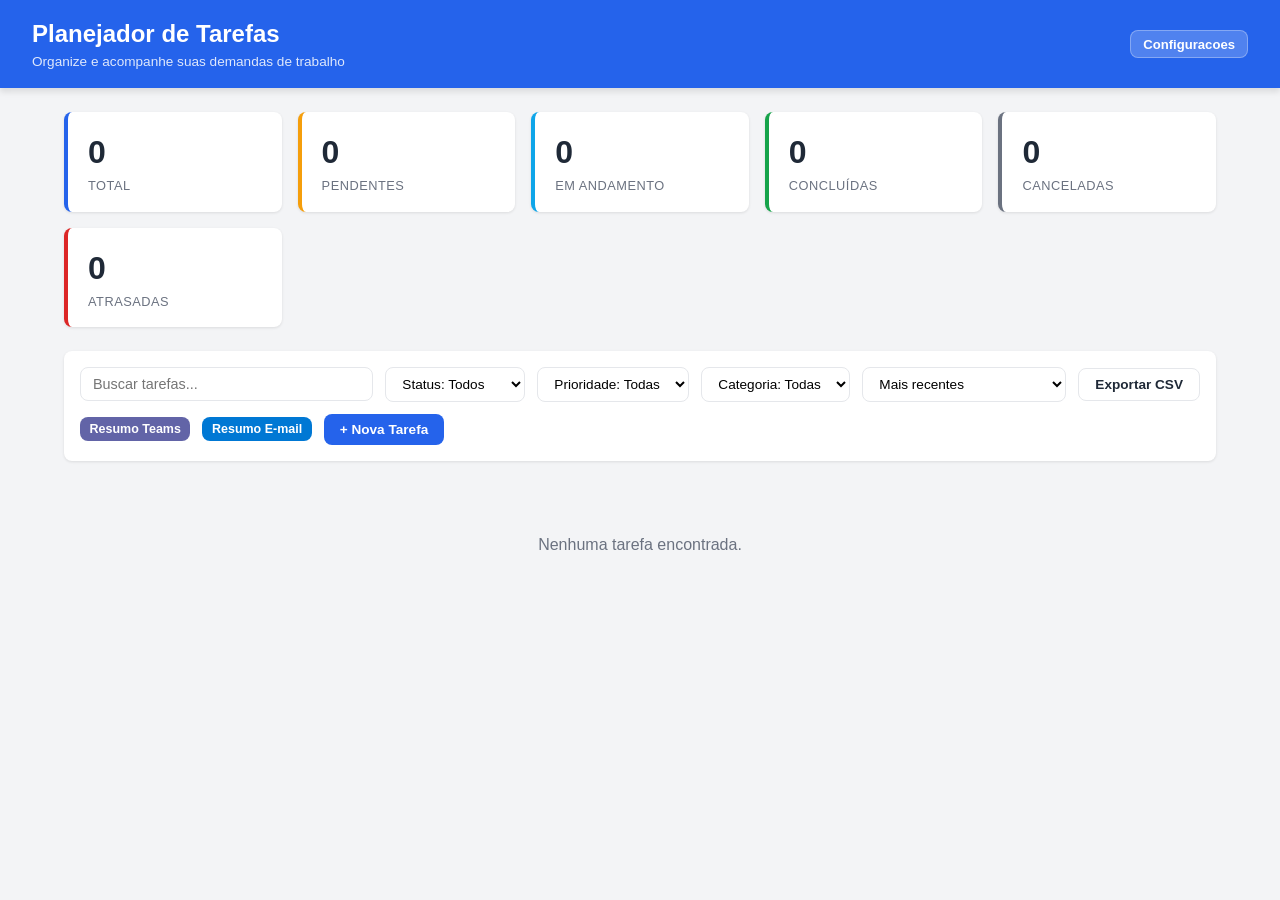
<file: task-planner.html>
<!DOCTYPE html>
<html lang="pt-BR">
<head>
    <meta charset="UTF-8">
    <meta name="viewport" content="width=device-width, initial-scale=1.0">
    <title>Planejador de Tarefas</title>
    <style>
        :root {
            --primary: #2563eb;
            --primary-hover: #1d4ed8;
            --danger: #dc2626;
            --danger-hover: #b91c1c;
            --warning: #f59e0b;
            --success: #16a34a;
            --info: #0ea5e9;
            --gray: #6b7280;
            --bg: #f3f4f6;
            --card-bg: #ffffff;
            --text: #1f2937;
            --text-light: #6b7280;
            --border: #e5e7eb;
            --radius: 8px;
            --shadow: 0 1px 3px rgba(0,0,0,0.1);
            --shadow-md: 0 4px 6px rgba(0,0,0,0.1);
        }

        * { margin: 0; padding: 0; box-sizing: border-box; }

        body {
            font-family: -apple-system, BlinkMacSystemFont, 'Segoe UI', Roboto, sans-serif;
            background: var(--bg);
            color: var(--text);
            line-height: 1.5;
        }

        header {
            background: var(--primary);
            color: white;
            padding: 1rem 2rem;
            box-shadow: var(--shadow-md);
        }

        header h1 { font-size: 1.5rem; font-weight: 700; }
        header p { font-size: 0.85rem; opacity: 0.85; }

        .container { max-width: 1200px; margin: 0 auto; padding: 1.5rem; }

        /* === Dashboard === */
        .dashboard {
            display: grid;
            grid-template-columns: repeat(auto-fit, minmax(180px, 1fr));
            gap: 1rem;
            margin-bottom: 1.5rem;
        }

        .dash-card {
            background: var(--card-bg);
            border-radius: var(--radius);
            padding: 1rem 1.25rem;
            box-shadow: var(--shadow);
            border-left: 4px solid var(--gray);
            cursor: pointer;
            transition: transform 0.15s, box-shadow 0.15s;
        }

        .dash-card:hover { transform: translateY(-2px); box-shadow: var(--shadow-md); }
        .dash-card.total { border-left-color: var(--primary); }
        .dash-card.pendente { border-left-color: var(--warning); }
        .dash-card.andamento { border-left-color: var(--info); }
        .dash-card.concluido { border-left-color: var(--success); }
        .dash-card.cancelado { border-left-color: var(--gray); }
        .dash-card.atrasado { border-left-color: var(--danger); }

        .dash-card .count { font-size: 2rem; font-weight: 700; }
        .dash-card .label { font-size: 0.8rem; color: var(--text-light); text-transform: uppercase; letter-spacing: 0.5px; }

        /* === Toolbar === */
        .toolbar {
            background: var(--card-bg);
            border-radius: var(--radius);
            padding: 1rem;
            box-shadow: var(--shadow);
            margin-bottom: 1.5rem;
            display: flex;
            flex-wrap: wrap;
            gap: 0.75rem;
            align-items: center;
        }

        .toolbar input[type="search"] {
            flex: 1;
            min-width: 200px;
            padding: 0.5rem 0.75rem;
            border: 1px solid var(--border);
            border-radius: var(--radius);
            font-size: 0.9rem;
            outline: none;
            transition: border-color 0.2s;
        }

        .toolbar input[type="search"]:focus { border-color: var(--primary); }

        .toolbar select {
            padding: 0.5rem 0.75rem;
            border: 1px solid var(--border);
            border-radius: var(--radius);
            font-size: 0.85rem;
            background: white;
            outline: none;
            cursor: pointer;
        }

        .btn {
            padding: 0.5rem 1rem;
            border: none;
            border-radius: var(--radius);
            font-size: 0.85rem;
            font-weight: 600;
            cursor: pointer;
            transition: background 0.2s, transform 0.1s;
            display: inline-flex;
            align-items: center;
            gap: 0.35rem;
        }

        .btn:active { transform: scale(0.97); }
        .btn-primary { background: var(--primary); color: white; }
        .btn-primary:hover { background: var(--primary-hover); }
        .btn-danger { background: var(--danger); color: white; }
        .btn-danger:hover { background: var(--danger-hover); }
        .btn-outline { background: transparent; border: 1px solid var(--border); color: var(--text); }
        .btn-outline:hover { background: var(--bg); }
        .btn-sm { padding: 0.3rem 0.6rem; font-size: 0.78rem; }

        /* === Task List === */
        .task-list { display: flex; flex-direction: column; gap: 0.75rem; }

        .empty-state {
            text-align: center;
            padding: 3rem 1rem;
            color: var(--text-light);
            font-size: 1rem;
        }

        .task-card {
            background: var(--card-bg);
            border-radius: var(--radius);
            padding: 1rem 1.25rem;
            box-shadow: var(--shadow);
            border-left: 4px solid var(--gray);
            transition: box-shadow 0.15s;
        }

        .task-card:hover { box-shadow: var(--shadow-md); }
        .task-card.priority-alta { border-left-color: var(--danger); }
        .task-card.priority-media { border-left-color: var(--warning); }
        .task-card.priority-baixa { border-left-color: var(--success); }

        .task-header { display: flex; justify-content: space-between; align-items: flex-start; gap: 0.5rem; margin-bottom: 0.5rem; }
        .task-title { font-weight: 600; font-size: 1rem; flex: 1; }

        .badge {
            display: inline-block;
            padding: 0.15rem 0.5rem;
            border-radius: 12px;
            font-size: 0.7rem;
            font-weight: 600;
            text-transform: uppercase;
            letter-spacing: 0.3px;
            white-space: nowrap;
        }

        .badge-pendente { background: #fef3c7; color: #92400e; }
        .badge-andamento { background: #dbeafe; color: #1e40af; }
        .badge-concluido { background: #dcfce7; color: #166534; }
        .badge-cancelado { background: #f3f4f6; color: #4b5563; }
        .badge-alta { background: #fee2e2; color: #991b1b; }
        .badge-media { background: #fef3c7; color: #92400e; }
        .badge-baixa { background: #dcfce7; color: #166534; }
        .badge-atrasada { background: #fee2e2; color: #991b1b; }

        .task-badges { display: flex; gap: 0.35rem; flex-wrap: wrap; }

        .task-meta {
            display: flex;
            flex-wrap: wrap;
            gap: 0.5rem 1.5rem;
            font-size: 0.82rem;
            color: var(--text-light);
            margin-bottom: 0.5rem;
        }

        .task-meta span { display: inline-flex; align-items: center; gap: 0.25rem; }

        .task-desc {
            font-size: 0.85rem;
            color: var(--text-light);
            margin-bottom: 0.75rem;
            white-space: pre-line;
            max-height: 3rem;
            overflow: hidden;
            transition: max-height 0.3s;
        }

        .task-desc.expanded { max-height: 500px; }

        .task-actions { display: flex; gap: 0.5rem; flex-wrap: wrap; align-items: center; }

        /* === Modal === */
        .modal-overlay {
            display: none;
            position: fixed;
            inset: 0;
            background: rgba(0,0,0,0.5);
            z-index: 1000;
            justify-content: center;
            align-items: flex-start;
            padding: 2rem 1rem;
            overflow-y: auto;
        }

        .modal-overlay.active { display: flex; }

        .modal {
            background: var(--card-bg);
            border-radius: var(--radius);
            width: 100%;
            max-width: 540px;
            box-shadow: 0 20px 60px rgba(0,0,0,0.3);
            animation: slideDown 0.2s ease;
        }

        @keyframes slideDown {
            from { opacity: 0; transform: translateY(-20px); }
            to { opacity: 1; transform: translateY(0); }
        }

        .modal-header {
            padding: 1rem 1.5rem;
            border-bottom: 1px solid var(--border);
            display: flex;
            justify-content: space-between;
            align-items: center;
        }

        .modal-header h2 { font-size: 1.1rem; }

        .modal-close {
            background: none;
            border: none;
            font-size: 1.5rem;
            cursor: pointer;
            color: var(--text-light);
            line-height: 1;
        }

        .modal-body { padding: 1.5rem; }

        .form-group { margin-bottom: 1rem; }
        .form-group label { display: block; font-size: 0.82rem; font-weight: 600; margin-bottom: 0.3rem; color: var(--text); }
        .form-group input, .form-group select, .form-group textarea {
            width: 100%;
            padding: 0.5rem 0.75rem;
            border: 1px solid var(--border);
            border-radius: var(--radius);
            font-size: 0.9rem;
            font-family: inherit;
            outline: none;
            transition: border-color 0.2s;
        }
        .form-group input:focus, .form-group select:focus, .form-group textarea:focus { border-color: var(--primary); }
        .form-group textarea { resize: vertical; min-height: 80px; }

        .form-row { display: grid; grid-template-columns: 1fr 1fr; gap: 1rem; }

        .modal-footer {
            padding: 1rem 1.5rem;
            border-top: 1px solid var(--border);
            display: flex;
            justify-content: flex-end;
            gap: 0.75rem;
        }

        /* === Settings Panel === */
        .settings-toggle {
            background: rgba(255,255,255,0.2);
            border: 1px solid rgba(255,255,255,0.3);
            color: white;
            padding: 0.35rem 0.75rem;
            border-radius: var(--radius);
            cursor: pointer;
            font-size: 0.82rem;
            font-weight: 600;
            transition: background 0.2s;
        }

        .settings-toggle:hover { background: rgba(255,255,255,0.3); }

        .header-row { display: flex; justify-content: space-between; align-items: center; }

        .settings-panel {
            display: none;
            background: var(--card-bg);
            border-radius: var(--radius);
            padding: 1.25rem;
            box-shadow: var(--shadow);
            margin-bottom: 1.5rem;
            border: 1px solid var(--border);
        }

        .settings-panel.active { display: block; }
        .settings-panel h3 { font-size: 0.95rem; margin-bottom: 1rem; color: var(--text); }

        .settings-section { margin-bottom: 1.25rem; }
        .settings-section:last-child { margin-bottom: 0; }
        .settings-section h4 { font-size: 0.82rem; font-weight: 600; color: var(--text-light); text-transform: uppercase; letter-spacing: 0.5px; margin-bottom: 0.5rem; }

        .settings-row { display: flex; gap: 0.75rem; align-items: flex-end; flex-wrap: wrap; }
        .settings-row .form-group { flex: 1; min-width: 200px; margin-bottom: 0; }

        .settings-hint { font-size: 0.75rem; color: var(--text-light); margin-top: 0.25rem; }

        .toggle-row { display: flex; align-items: center; gap: 0.5rem; margin-top: 0.5rem; }
        .toggle-row label { font-size: 0.85rem; cursor: pointer; }

        /* === Toast === */
        .toast-container {
            position: fixed;
            top: 1rem;
            right: 1rem;
            z-index: 2000;
            display: flex;
            flex-direction: column;
            gap: 0.5rem;
        }

        .toast {
            background: var(--text);
            color: white;
            padding: 0.75rem 1.25rem;
            border-radius: var(--radius);
            font-size: 0.85rem;
            box-shadow: var(--shadow-md);
            animation: toastIn 0.3s ease, toastOut 0.3s ease 3.5s forwards;
            max-width: 350px;
        }

        .toast.success { background: var(--success); }
        .toast.error { background: var(--danger); }
        .toast.info { background: var(--info); }

        @keyframes toastIn { from { opacity: 0; transform: translateX(100%); } to { opacity: 1; transform: translateX(0); } }
        @keyframes toastOut { from { opacity: 1; } to { opacity: 0; } }

        /* === Email button === */
        .btn-teams { background: #6264a7; color: white; }
        .btn-teams:hover { background: #525499; }
        .btn-email { background: #0078d4; color: white; }
        .btn-email:hover { background: #006cbe; }

        /* === Responsive === */
        @media (max-width: 768px) {
            .container { padding: 1rem; }
            .dashboard { grid-template-columns: repeat(2, 1fr); }
            .toolbar { flex-direction: column; }
            .toolbar input[type="search"] { min-width: auto; width: 100%; }
            .form-row { grid-template-columns: 1fr; }
            header { padding: 1rem; }
            .settings-row { flex-direction: column; }
            .settings-row .form-group { min-width: auto; }
        }
    </style>
</head>
<body>
    <div class="toast-container" id="toast-container"></div>

    <header>
        <div class="header-row">
            <div>
                <h1>Planejador de Tarefas</h1>
                <p>Organize e acompanhe suas demandas de trabalho</p>
            </div>
            <button class="settings-toggle" onclick="toggleSettings()">Configuracoes</button>
        </div>
    </header>

    <div class="container">
        <!-- Settings Panel -->
        <div class="settings-panel" id="settings-panel">
            <h3>Integracoes Microsoft</h3>

            <div class="settings-section">
                <h4>Microsoft Teams - Webhook</h4>
                <p class="settings-hint" style="margin-bottom:0.5rem">Cole a URL do Incoming Webhook do canal do Teams. O envio usa modo no-cors (fire-and-forget). Se o navegador bloquear, um comando PowerShell/cURL sera oferecido para copiar.</p>
                <div class="settings-row">
                    <div class="form-group">
                        <label for="s-teams-webhook">URL do Webhook</label>
                        <input type="url" id="s-teams-webhook" placeholder="https://outlook.office.com/webhook/...">
                    </div>
                    <button class="btn btn-teams btn-sm" onclick="testTeamsWebhook()">Testar</button>
                    <button class="btn btn-primary btn-sm" onclick="saveSettings()">Salvar</button>
                </div>
                <div class="toggle-row">
                    <input type="checkbox" id="s-teams-on-create" checked>
                    <label for="s-teams-on-create">Notificar ao criar tarefa</label>
                </div>
                <div class="toggle-row">
                    <input type="checkbox" id="s-teams-on-complete" checked>
                    <label for="s-teams-on-complete">Notificar ao concluir tarefa</label>
                </div>
                <div class="toggle-row">
                    <input type="checkbox" id="s-teams-on-overdue" checked>
                    <label for="s-teams-on-overdue">Notificar tarefas atrasadas</label>
                </div>
            </div>

            <div class="settings-section">
                <h4>Outlook - E-mail</h4>
                <p class="settings-hint" style="margin-bottom:0.5rem">Defina os destinatarios padrao para envio de tarefas por e-mail.</p>
                <div class="settings-row">
                    <div class="form-group">
                        <label for="s-email-to">Destinatario(s) padrao</label>
                        <input type="text" id="s-email-to" placeholder="equipe@empresa.com; gestor@empresa.com">
                    </div>
                    <button class="btn btn-primary btn-sm" onclick="saveSettings()">Salvar</button>
                </div>
                <p class="settings-hint">Separe multiplos e-mails com ponto e virgula (;).</p>
            </div>
        </div>

        <!-- Dashboard -->
        <div class="dashboard" id="dashboard">
            <div class="dash-card total" onclick="filterByDash('todos')">
                <div class="count" id="count-total">0</div>
                <div class="label">Total</div>
            </div>
            <div class="dash-card pendente" onclick="filterByDash('Pendente')">
                <div class="count" id="count-pendente">0</div>
                <div class="label">Pendentes</div>
            </div>
            <div class="dash-card andamento" onclick="filterByDash('Em Andamento')">
                <div class="count" id="count-andamento">0</div>
                <div class="label">Em Andamento</div>
            </div>
            <div class="dash-card concluido" onclick="filterByDash('Concluído')">
                <div class="count" id="count-concluido">0</div>
                <div class="label">Concluídas</div>
            </div>
            <div class="dash-card cancelado" onclick="filterByDash('Cancelado')">
                <div class="count" id="count-cancelado">0</div>
                <div class="label">Canceladas</div>
            </div>
            <div class="dash-card atrasado" onclick="filterByDash('atrasado')">
                <div class="count" id="count-atrasado">0</div>
                <div class="label">Atrasadas</div>
            </div>
        </div>

        <!-- Toolbar -->
        <div class="toolbar">
            <input type="search" id="search" placeholder="Buscar tarefas..." autocomplete="off">
            <select id="filter-status">
                <option value="">Status: Todos</option>
                <option value="Pendente">Pendente</option>
                <option value="Em Andamento">Em Andamento</option>
                <option value="Concluído">Concluído</option>
                <option value="Cancelado">Cancelado</option>
            </select>
            <select id="filter-priority">
                <option value="">Prioridade: Todas</option>
                <option value="Alta">Alta</option>
                <option value="Média">Média</option>
                <option value="Baixa">Baixa</option>
            </select>
            <select id="filter-category">
                <option value="">Categoria: Todas</option>
            </select>
            <select id="sort-by">
                <option value="criadoEm-desc">Mais recentes</option>
                <option value="criadoEm-asc">Mais antigas</option>
                <option value="dataVencimento-asc">Vencimento (crescente)</option>
                <option value="dataVencimento-desc">Vencimento (decrescente)</option>
                <option value="prioridade-asc">Prioridade (alta primeiro)</option>
            </select>
            <button class="btn btn-outline" onclick="exportCSV()">Exportar CSV</button>
            <button class="btn btn-teams btn-sm" onclick="sendTeamsSummary()">Resumo Teams</button>
            <button class="btn btn-email btn-sm" onclick="sendEmailSummary()">Resumo E-mail</button>
            <button class="btn btn-primary" onclick="openModal()">+ Nova Tarefa</button>
        </div>

        <!-- Task List -->
        <div class="task-list" id="task-list"></div>
    </div>

    <!-- Modal -->
    <div class="modal-overlay" id="modal-overlay">
        <div class="modal">
            <div class="modal-header">
                <h2 id="modal-title">Nova Tarefa</h2>
                <button class="modal-close" onclick="closeModal()">&times;</button>
            </div>
            <form id="task-form" onsubmit="handleSubmit(event)">
                <div class="modal-body">
                    <div class="form-group">
                        <label for="f-titulo">Título *</label>
                        <input type="text" id="f-titulo" required>
                    </div>
                    <div class="form-group">
                        <label for="f-descricao">Descrição</label>
                        <textarea id="f-descricao" placeholder="Descreva os detalhes da tarefa..."></textarea>
                    </div>
                    <div class="form-row">
                        <div class="form-group">
                            <label for="f-responsavel">Responsável</label>
                            <input type="text" id="f-responsavel">
                        </div>
                        <div class="form-group">
                            <label for="f-categoria">Categoria</label>
                            <input type="text" id="f-categoria" list="categorias-list">
                            <datalist id="categorias-list"></datalist>
                        </div>
                    </div>
                    <div class="form-row">
                        <div class="form-group">
                            <label for="f-status">Status</label>
                            <select id="f-status">
                                <option value="Pendente">Pendente</option>
                                <option value="Em Andamento">Em Andamento</option>
                                <option value="Concluído">Concluído</option>
                                <option value="Cancelado">Cancelado</option>
                            </select>
                        </div>
                        <div class="form-group">
                            <label for="f-prioridade">Prioridade</label>
                            <select id="f-prioridade">
                                <option value="Alta">Alta</option>
                                <option value="Média" selected>Média</option>
                                <option value="Baixa">Baixa</option>
                            </select>
                        </div>
                    </div>
                    <div class="form-row">
                        <div class="form-group">
                            <label for="f-dataInicio">Data de Início</label>
                            <input type="date" id="f-dataInicio">
                        </div>
                        <div class="form-group">
                            <label for="f-dataVencimento">Data de Vencimento</label>
                            <input type="date" id="f-dataVencimento">
                        </div>
                    </div>
                    <div class="form-group">
                        <label for="f-dataConclusao">Data de Conclusão</label>
                        <input type="date" id="f-dataConclusao">
                    </div>
                </div>
                <div class="modal-footer">
                    <button type="button" class="btn btn-outline" onclick="closeModal()">Cancelar</button>
                    <button type="submit" class="btn btn-primary">Salvar</button>
                </div>
            </form>
        </div>
    </div>

    <script>
    // === Constants ===
    const STORAGE_KEY = 'taskPlannerData';
    const SETTINGS_KEY = 'taskPlannerSettings';
    const PRIORITY_WEIGHT = { 'Alta': 1, 'Média': 2, 'Baixa': 3 };

    // === Settings Manager ===
    function loadSettings() {
        try { return JSON.parse(localStorage.getItem(SETTINGS_KEY)) || {}; } catch { return {}; }
    }

    function saveSettings() {
        const settings = {
            teamsWebhook: document.getElementById('s-teams-webhook').value.trim(),
            teamsOnCreate: document.getElementById('s-teams-on-create').checked,
            teamsOnComplete: document.getElementById('s-teams-on-complete').checked,
            teamsOnOverdue: document.getElementById('s-teams-on-overdue').checked,
            emailTo: document.getElementById('s-email-to').value.trim()
        };
        localStorage.setItem(SETTINGS_KEY, JSON.stringify(settings));
        showToast('Configuracoes salvas!', 'success');
    }

    function restoreSettings() {
        const s = loadSettings();
        document.getElementById('s-teams-webhook').value = s.teamsWebhook || '';
        document.getElementById('s-teams-on-create').checked = s.teamsOnCreate !== false;
        document.getElementById('s-teams-on-complete').checked = s.teamsOnComplete !== false;
        document.getElementById('s-teams-on-overdue').checked = s.teamsOnOverdue !== false;
        document.getElementById('s-email-to').value = s.emailTo || '';
    }

    function toggleSettings() {
        document.getElementById('settings-panel').classList.toggle('active');
    }

    // === Toast Notifications ===
    function showToast(message, type = 'info') {
        const container = document.getElementById('toast-container');
        const toast = document.createElement('div');
        toast.className = `toast ${type}`;
        toast.textContent = message;
        container.appendChild(toast);
        setTimeout(() => toast.remove(), 4000);
    }

    // === Teams Integration ===
    function buildTeamsCard(title, facts, color = '0078D7') {
        return {
            "@type": "MessageCard",
            "@context": "https://schema.org/extensions",
            "themeColor": color,
            "summary": title,
            "sections": [{
                "activityTitle": title,
                "facts": facts,
                "markdown": true
            }]
        };
    }

    async function sendToTeams(payload) {
        const settings = loadSettings();
        if (!settings.teamsWebhook) {
            showToast('Configure a URL do Webhook do Teams nas configuracoes.', 'error');
            return false;
        }
        const jsonBody = JSON.stringify(payload);

        // Tenta enviar via fetch com mode no-cors (fire-and-forget)
        // O Teams webhook bloqueia CORS, entao nao conseguimos ler a resposta
        // mas a mensagem eh enviada com sucesso
        try {
            await fetch(settings.teamsWebhook, {
                method: 'POST',
                mode: 'no-cors',
                headers: { 'Content-Type': 'text/plain' },
                body: jsonBody
            });
            showToast('Notificacao enviada ao Teams!', 'success');
            return true;
        } catch (e) {
            // Se falhar, oferece copiar o comando PowerShell
            showTeamsFallback(settings.teamsWebhook, jsonBody);
            return false;
        }
    }

    function showTeamsFallback(webhookUrl, jsonBody) {
        const escapedBody = jsonBody.replace(/'/g, "''");
        const psCommand = `Invoke-RestMethod -Uri '${webhookUrl}' -Method Post -ContentType 'application/json' -Body '${escapedBody}'`;
        const curlCommand = `curl -H "Content-Type: application/json" -d '${jsonBody.replace(/'/g, "\\'")}' "${webhookUrl}"`;

        const modal = document.createElement('div');
        modal.className = 'modal-overlay active';
        modal.style.zIndex = '2000';
        modal.innerHTML = `
            <div class="modal" style="max-width:640px">
                <div class="modal-header">
                    <h2>Enviar ao Teams manualmente</h2>
                    <button class="modal-close" onclick="this.closest('.modal-overlay').remove()">&times;</button>
                </div>
                <div class="modal-body">
                    <p style="margin-bottom:1rem;font-size:0.85rem;color:var(--text-light)">
                        O navegador bloqueia chamadas diretas ao webhook do Teams (CORS).
                        Copie o comando abaixo e execute no <strong>PowerShell</strong> ou <strong>Terminal</strong>:
                    </p>
                    <div class="form-group">
                        <label>PowerShell</label>
                        <textarea readonly style="font-family:monospace;font-size:0.75rem;min-height:60px;background:#f3f4f6" id="teams-ps-cmd">${psCommand.replace(/</g,'&lt;')}</textarea>
                    </div>
                    <div class="form-group">
                        <label>cURL (Linux/Mac)</label>
                        <textarea readonly style="font-family:monospace;font-size:0.75rem;min-height:60px;background:#f3f4f6" id="teams-curl-cmd">${curlCommand.replace(/</g,'&lt;')}</textarea>
                    </div>
                </div>
                <div class="modal-footer">
                    <button class="btn btn-primary btn-sm" onclick="navigator.clipboard.writeText(document.getElementById('teams-ps-cmd').value);showToast('Comando PowerShell copiado!','success')">Copiar PowerShell</button>
                    <button class="btn btn-outline btn-sm" onclick="navigator.clipboard.writeText(document.getElementById('teams-curl-cmd').value);showToast('Comando cURL copiado!','success')">Copiar cURL</button>
                    <button class="btn btn-outline btn-sm" onclick="this.closest('.modal-overlay').remove()">Fechar</button>
                </div>
            </div>
        `;
        modal.addEventListener('click', (e) => { if (e.target === modal) modal.remove(); });
        document.body.appendChild(modal);
    }

    function taskToFacts(t) {
        const facts = [
            { name: 'Status', value: t.status },
            { name: 'Prioridade', value: t.prioridade }
        ];
        if (t.responsavel) facts.push({ name: 'Responsavel', value: t.responsavel });
        if (t.categoria) facts.push({ name: 'Categoria', value: t.categoria });
        if (t.dataVencimento) facts.push({ name: 'Vencimento', value: formatDate(t.dataVencimento) });
        if (t.dataConclusao) facts.push({ name: 'Conclusao', value: formatDate(t.dataConclusao) });
        if (t.descricao) facts.push({ name: 'Descricao', value: t.descricao.substring(0, 200) });
        return facts;
    }

    const TEAMS_COLORS = { create: '0078D7', complete: '00A300', overdue: 'D83B01' };

    function notifyTeamsTaskCreated(task) {
        const settings = loadSettings();
        if (!settings.teamsWebhook || !settings.teamsOnCreate) return;
        const card = buildTeamsCard(`Nova tarefa: ${task.titulo}`, taskToFacts(task), TEAMS_COLORS.create);
        sendToTeams(card);
    }

    function notifyTeamsTaskCompleted(task) {
        const settings = loadSettings();
        if (!settings.teamsWebhook || !settings.teamsOnComplete) return;
        const card = buildTeamsCard(`Tarefa concluida: ${task.titulo}`, taskToFacts(task), TEAMS_COLORS.complete);
        sendToTeams(card);
    }

    async function testTeamsWebhook() {
        const url = document.getElementById('s-teams-webhook').value.trim();
        if (!url) { showToast('Insira a URL do webhook primeiro.', 'error'); return; }
        const tempSettings = loadSettings();
        tempSettings.teamsWebhook = url;
        localStorage.setItem(SETTINGS_KEY, JSON.stringify(tempSettings));
        const card = buildTeamsCard('Teste - Planejador de Tarefas', [
            { name: 'Status', value: 'Webhook configurado com sucesso!' },
            { name: 'Hora', value: new Date().toLocaleString('pt-BR') }
        ], '6264A7');
        await sendToTeams(card);
    }

    function sendTaskToTeams(id) {
        const t = tm.tasks.find(t => t.id === id);
        if (!t) return;
        const card = buildTeamsCard(`Tarefa: ${t.titulo}`, taskToFacts(t), TEAMS_COLORS.create);
        sendToTeams(card);
    }

    async function sendTeamsSummary() {
        const settings = loadSettings();
        if (!settings.teamsWebhook) {
            showToast('Configure a URL do Webhook do Teams nas configuracoes.', 'error');
            return;
        }
        const s = tm.getSummary();
        const today = new Date().toISOString().split('T')[0];
        const overdueTasks = tm.tasks.filter(t =>
            t.dataVencimento && t.dataVencimento < today && t.status !== 'Concluído' && t.status !== 'Cancelado'
        );

        const facts = [
            { name: 'Total', value: String(s.total) },
            { name: 'Pendentes', value: String(s.pendente) },
            { name: 'Em Andamento', value: String(s.andamento) },
            { name: 'Concluidas', value: String(s.concluido) },
            { name: 'Atrasadas', value: String(s.atrasado) }
        ];

        if (overdueTasks.length > 0) {
            const overdueList = overdueTasks.map(t => `- ${t.titulo} (venc. ${formatDate(t.dataVencimento)})`).join('\n');
            facts.push({ name: 'Detalhes Atrasadas', value: overdueList });
        }

        const card = buildTeamsCard(`Resumo de Tarefas - ${formatDate(today)}`, facts, s.atrasado > 0 ? TEAMS_COLORS.overdue : TEAMS_COLORS.create);
        await sendToTeams(card);
    }

    // === Outlook/Email Integration ===
    function buildTaskEmailBody(t) {
        let body = `TAREFA: ${t.titulo}\n\n`;
        body += `Status: ${t.status}\n`;
        body += `Prioridade: ${t.prioridade}\n`;
        if (t.responsavel) body += `Responsavel: ${t.responsavel}\n`;
        if (t.categoria) body += `Categoria: ${t.categoria}\n`;
        if (t.dataInicio) body += `Data de Inicio: ${formatDate(t.dataInicio)}\n`;
        if (t.dataVencimento) body += `Data de Vencimento: ${formatDate(t.dataVencimento)}\n`;
        if (t.dataConclusao) body += `Data de Conclusao: ${formatDate(t.dataConclusao)}\n`;
        if (t.descricao) body += `\nDescricao:\n${t.descricao}\n`;
        return body;
    }

    function sendTaskEmail(id) {
        const t = tm.tasks.find(t => t.id === id);
        if (!t) return;
        const settings = loadSettings();
        const to = (settings.emailTo || '').replace(/;/g, ',');
        const subject = `[Tarefa] ${t.titulo} - ${t.status}`;
        const body = buildTaskEmailBody(t);
        window.open(`mailto:${encodeURIComponent(to)}?subject=${encodeURIComponent(subject)}&body=${encodeURIComponent(body)}`, '_self');
    }

    function sendEmailSummary() {
        const settings = loadSettings();
        const to = (settings.emailTo || '').replace(/;/g, ',');
        const s = tm.getSummary();
        const today = new Date().toISOString().split('T')[0];

        let subject = `Resumo de Tarefas - ${formatDate(today)}`;
        let body = `RESUMO DE TAREFAS - ${formatDate(today)}\n`;
        body += `${'='.repeat(40)}\n\n`;
        body += `Total: ${s.total}\n`;
        body += `Pendentes: ${s.pendente}\n`;
        body += `Em Andamento: ${s.andamento}\n`;
        body += `Concluidas: ${s.concluido}\n`;
        body += `Canceladas: ${s.cancelado}\n`;
        body += `Atrasadas: ${s.atrasado}\n`;

        const overdueTasks = tm.tasks.filter(t =>
            t.dataVencimento && t.dataVencimento < today && t.status !== 'Concluído' && t.status !== 'Cancelado'
        );
        if (overdueTasks.length > 0) {
            body += `\n${'='.repeat(40)}\nTAREFAS ATRASADAS:\n\n`;
            overdueTasks.forEach(t => {
                body += `- ${t.titulo} (resp: ${t.responsavel || 'N/A'}, venc: ${formatDate(t.dataVencimento)})\n`;
            });
        }

        const pending = tm.tasks.filter(t => t.status === 'Pendente' || t.status === 'Em Andamento');
        if (pending.length > 0) {
            body += `\n${'='.repeat(40)}\nTAREFAS EM ABERTO:\n\n`;
            pending.forEach(t => {
                body += `- [${t.status}] ${t.titulo}`;
                if (t.responsavel) body += ` (${t.responsavel})`;
                if (t.dataVencimento) body += ` - venc: ${formatDate(t.dataVencimento)}`;
                body += '\n';
            });
        }

        window.open(`mailto:${encodeURIComponent(to)}?subject=${encodeURIComponent(subject)}&body=${encodeURIComponent(body)}`, '_self');
    }

    // === TaskManager ===
    class TaskManager {
        constructor() {
            this.tasks = this.load();
        }

        load() {
            try {
                return JSON.parse(localStorage.getItem(STORAGE_KEY)) || [];
            } catch {
                return [];
            }
        }

        save() {
            try {
                localStorage.setItem(STORAGE_KEY, JSON.stringify(this.tasks));
            } catch (e) {
                alert('Erro ao salvar: armazenamento local cheio.');
            }
        }

        addTask(data) {
            const task = {
                id: this.generateId(),
                titulo: data.titulo,
                descricao: data.descricao || '',
                responsavel: data.responsavel || '',
                status: data.status || 'Pendente',
                prioridade: data.prioridade || 'Média',
                categoria: data.categoria || '',
                dataInicio: data.dataInicio || '',
                dataVencimento: data.dataVencimento || '',
                dataConclusao: data.dataConclusao || '',
                criadoEm: new Date().toISOString()
            };
            this.tasks.unshift(task);
            this.save();
            return task;
        }

        updateTask(id, data) {
            const idx = this.tasks.findIndex(t => t.id === id);
            if (idx === -1) return null;
            const task = this.tasks[idx];

            // Auto-set completion date
            if (data.status === 'Concluído' && task.status !== 'Concluído' && !data.dataConclusao) {
                data.dataConclusao = new Date().toISOString().split('T')[0];
            }
            if (data.status && data.status !== 'Concluído' && !data.dataConclusao) {
                data.dataConclusao = '';
            }

            Object.assign(task, data);
            this.save();
            return task;
        }

        deleteTask(id) {
            this.tasks = this.tasks.filter(t => t.id !== id);
            this.save();
        }

        getCategories() {
            const cats = new Set(this.tasks.map(t => t.categoria).filter(Boolean));
            return [...cats].sort();
        }

        getSummary() {
            const today = new Date().toISOString().split('T')[0];
            const s = { total: 0, pendente: 0, andamento: 0, concluido: 0, cancelado: 0, atrasado: 0 };
            this.tasks.forEach(t => {
                s.total++;
                if (t.status === 'Pendente') s.pendente++;
                else if (t.status === 'Em Andamento') s.andamento++;
                else if (t.status === 'Concluído') s.concluido++;
                else if (t.status === 'Cancelado') s.cancelado++;

                if (t.dataVencimento && t.dataVencimento < today && t.status !== 'Concluído' && t.status !== 'Cancelado') {
                    s.atrasado++;
                }
            });
            return s;
        }

        generateId() {
            if (crypto.randomUUID) return crypto.randomUUID();
            return Date.now().toString(36) + Math.random().toString(36).substr(2, 9);
        }
    }

    // === Global State ===
    const tm = new TaskManager();
    let editingId = null;
    let searchTimeout = null;

    // === Render Functions ===
    function renderDashboard() {
        const s = tm.getSummary();
        document.getElementById('count-total').textContent = s.total;
        document.getElementById('count-pendente').textContent = s.pendente;
        document.getElementById('count-andamento').textContent = s.andamento;
        document.getElementById('count-concluido').textContent = s.concluido;
        document.getElementById('count-cancelado').textContent = s.cancelado;
        document.getElementById('count-atrasado').textContent = s.atrasado;
    }

    function renderCategories() {
        const cats = tm.getCategories();
        const filterCat = document.getElementById('filter-category');
        const current = filterCat.value;
        filterCat.innerHTML = '<option value="">Categoria: Todas</option>' +
            cats.map(c => `<option value="${esc(c)}">${esc(c)}</option>`).join('');
        filterCat.value = current;

        const datalist = document.getElementById('categorias-list');
        datalist.innerHTML = cats.map(c => `<option value="${esc(c)}">`).join('');
    }

    function renderTaskList() {
        const search = document.getElementById('search').value.toLowerCase();
        const filterStatus = document.getElementById('filter-status').value;
        const filterPriority = document.getElementById('filter-priority').value;
        const filterCategory = document.getElementById('filter-category').value;
        const sortBy = document.getElementById('sort-by').value;
        const today = new Date().toISOString().split('T')[0];

        let tasks = tm.tasks.filter(t => {
            if (filterStatus && t.status !== filterStatus) return false;
            if (filterPriority && t.prioridade !== filterPriority) return false;
            if (filterCategory && t.categoria !== filterCategory) return false;
            if (search) {
                const hay = `${t.titulo} ${t.descricao} ${t.responsavel} ${t.categoria}`.toLowerCase();
                if (!hay.includes(search)) return false;
            }
            return true;
        });

        // Sort
        const [field, dir] = sortBy.split('-');
        tasks.sort((a, b) => {
            let va, vb;
            if (field === 'prioridade') {
                va = PRIORITY_WEIGHT[a.prioridade] || 9;
                vb = PRIORITY_WEIGHT[b.prioridade] || 9;
            } else {
                va = a[field] || '';
                vb = b[field] || '';
            }
            if (va < vb) return dir === 'asc' ? -1 : 1;
            if (va > vb) return dir === 'asc' ? 1 : -1;
            return 0;
        });

        const container = document.getElementById('task-list');
        if (tasks.length === 0) {
            container.innerHTML = '<div class="empty-state">Nenhuma tarefa encontrada.</div>';
            return;
        }

        container.innerHTML = tasks.map(t => {
            const isOverdue = t.dataVencimento && t.dataVencimento < today && t.status !== 'Concluído' && t.status !== 'Cancelado';
            const prClass = 'priority-' + t.prioridade.toLowerCase().normalize('NFD').replace(/[\u0300-\u036f]/g, '');
            const statusClass = statusBadgeClass(t.status);

            return `
            <div class="task-card ${prClass}">
                <div class="task-header">
                    <span class="task-title">${esc(t.titulo)}</span>
                    <div class="task-badges">
                        <span class="badge ${statusClass}">${esc(t.status)}</span>
                        <span class="badge badge-${t.prioridade.toLowerCase().normalize('NFD').replace(/[\u0300-\u036f]/g, '')}">${esc(t.prioridade)}</span>
                        ${isOverdue ? '<span class="badge badge-atrasada">Atrasada</span>' : ''}
                    </div>
                </div>
                <div class="task-meta">
                    ${t.responsavel ? `<span><strong>Resp.:</strong> ${esc(t.responsavel)}</span>` : ''}
                    ${t.categoria ? `<span><strong>Cat.:</strong> ${esc(t.categoria)}</span>` : ''}
                    ${t.dataInicio ? `<span><strong>Início:</strong> ${formatDate(t.dataInicio)}</span>` : ''}
                    ${t.dataVencimento ? `<span><strong>Venc.:</strong> ${formatDate(t.dataVencimento)}</span>` : ''}
                    ${t.dataConclusao ? `<span><strong>Conclusão:</strong> ${formatDate(t.dataConclusao)}</span>` : ''}
                </div>
                ${t.descricao ? `<div class="task-desc" onclick="this.classList.toggle('expanded')">${esc(t.descricao)}</div>` : ''}
                <div class="task-actions">
                    ${t.status === 'Pendente' ? `<button class="btn btn-sm btn-outline" onclick="changeStatus('${t.id}','Em Andamento')">Iniciar</button>` : ''}
                    ${t.status === 'Em Andamento' ? `<button class="btn btn-sm btn-outline" onclick="changeStatus('${t.id}','Concluído')">Concluir</button>` : ''}
                    <button class="btn btn-sm btn-outline" onclick="openModal('${t.id}')">Editar</button>
                    <button class="btn btn-sm btn-email" onclick="sendTaskEmail('${t.id}')">E-mail</button>
                    <button class="btn btn-sm btn-teams" onclick="sendTaskToTeams('${t.id}')">Teams</button>
                    <button class="btn btn-sm btn-danger" onclick="deleteTask('${t.id}')">Excluir</button>
                </div>
            </div>`;
        }).join('');
    }

    function renderAll() {
        renderDashboard();
        renderCategories();
        renderTaskList();
    }

    // === Helpers ===
    function esc(str) {
        const d = document.createElement('div');
        d.textContent = str;
        return d.innerHTML;
    }

    function formatDate(iso) {
        if (!iso) return '';
        const [y, m, d] = iso.split('-');
        return `${d}/${m}/${y}`;
    }

    function statusBadgeClass(status) {
        const map = { 'Pendente': 'badge-pendente', 'Em Andamento': 'badge-andamento', 'Concluído': 'badge-concluido', 'Cancelado': 'badge-cancelado' };
        return map[status] || '';
    }

    // === Modal ===
    function openModal(taskId) {
        editingId = taskId || null;
        const form = document.getElementById('task-form');
        form.reset();

        if (editingId) {
            const t = tm.tasks.find(t => t.id === editingId);
            if (!t) return;
            document.getElementById('modal-title').textContent = 'Editar Tarefa';
            document.getElementById('f-titulo').value = t.titulo;
            document.getElementById('f-descricao').value = t.descricao;
            document.getElementById('f-responsavel').value = t.responsavel;
            document.getElementById('f-categoria').value = t.categoria;
            document.getElementById('f-status').value = t.status;
            document.getElementById('f-prioridade').value = t.prioridade;
            document.getElementById('f-dataInicio').value = t.dataInicio;
            document.getElementById('f-dataVencimento').value = t.dataVencimento;
            document.getElementById('f-dataConclusao').value = t.dataConclusao;
        } else {
            document.getElementById('modal-title').textContent = 'Nova Tarefa';
            document.getElementById('f-dataInicio').value = new Date().toISOString().split('T')[0];
        }

        document.getElementById('modal-overlay').classList.add('active');
        document.getElementById('f-titulo').focus();
    }

    function closeModal() {
        document.getElementById('modal-overlay').classList.remove('active');
        editingId = null;
    }

    function handleSubmit(e) {
        e.preventDefault();
        const data = {
            titulo: document.getElementById('f-titulo').value.trim(),
            descricao: document.getElementById('f-descricao').value.trim(),
            responsavel: document.getElementById('f-responsavel').value.trim(),
            categoria: document.getElementById('f-categoria').value.trim(),
            status: document.getElementById('f-status').value,
            prioridade: document.getElementById('f-prioridade').value,
            dataInicio: document.getElementById('f-dataInicio').value,
            dataVencimento: document.getElementById('f-dataVencimento').value,
            dataConclusao: document.getElementById('f-dataConclusao').value
        };

        if (!data.titulo) return;

        if (editingId) {
            const oldTask = tm.tasks.find(t => t.id === editingId);
            const wasNotComplete = oldTask && oldTask.status !== 'Concluído';
            tm.updateTask(editingId, data);
            if (data.status === 'Concluído' && wasNotComplete) {
                notifyTeamsTaskCompleted({ ...oldTask, ...data });
            }
        } else {
            const task = tm.addTask(data);
            notifyTeamsTaskCreated(task);
        }

        closeModal();
        renderAll();
    }

    // === Actions ===
    function deleteTask(id) {
        if (!confirm('Tem certeza que deseja excluir esta tarefa?')) return;
        tm.deleteTask(id);
        renderAll();
    }

    function changeStatus(id, newStatus) {
        const task = tm.tasks.find(t => t.id === id);
        tm.updateTask(id, { status: newStatus });
        if (newStatus === 'Concluído' && task) {
            notifyTeamsTaskCompleted({ ...task, status: newStatus });
        }
        renderAll();
    }

    function filterByDash(value) {
        const filterStatus = document.getElementById('filter-status');
        if (value === 'todos') {
            filterStatus.value = '';
        } else if (value === 'atrasado') {
            // Filter overdue manually: clear status filter and add search logic
            filterStatus.value = '';
            // For simplicity, we show all and let user see the "Atrasada" badges
            // A more complete approach would add an overdue filter
        } else {
            filterStatus.value = value;
        }
        renderTaskList();
    }

    // === CSV Export ===
    function exportCSV() {
        if (tm.tasks.length === 0) {
            alert('Nenhuma tarefa para exportar.');
            return;
        }

        const headers = ['Título', 'Descrição', 'Responsável', 'Status', 'Prioridade', 'Categoria', 'Data Início', 'Data Vencimento', 'Data Conclusão', 'Criado Em'];
        const rows = tm.tasks.map(t => [
            t.titulo, t.descricao, t.responsavel, t.status, t.prioridade, t.categoria,
            formatDate(t.dataInicio), formatDate(t.dataVencimento), formatDate(t.dataConclusao),
            formatDate(t.criadoEm.split('T')[0])
        ]);

        const csvContent = [headers, ...rows]
            .map(row => row.map(v => `"${String(v).replace(/"/g, '""')}"`).join(';'))
            .join('\n');

        const blob = new Blob(['\uFEFF' + csvContent], { type: 'text/csv;charset=utf-8;' });
        const url = URL.createObjectURL(blob);
        const a = document.createElement('a');
        a.href = url;
        a.download = `tarefas_${new Date().toISOString().split('T')[0]}.csv`;
        a.click();
        URL.revokeObjectURL(url);
    }

    // === Event Listeners ===
    document.getElementById('search').addEventListener('input', () => {
        clearTimeout(searchTimeout);
        searchTimeout = setTimeout(renderTaskList, 300);
    });

    document.getElementById('filter-status').addEventListener('change', renderTaskList);
    document.getElementById('filter-priority').addEventListener('change', renderTaskList);
    document.getElementById('filter-category').addEventListener('change', renderTaskList);
    document.getElementById('sort-by').addEventListener('change', renderTaskList);

    document.getElementById('modal-overlay').addEventListener('click', (e) => {
        if (e.target === e.currentTarget) closeModal();
    });

    document.addEventListener('keydown', (e) => {
        if (e.key === 'Escape') closeModal();
    });

    // === Init ===
    restoreSettings();
    renderAll();
    </script>
</body>
</html>
</file>
